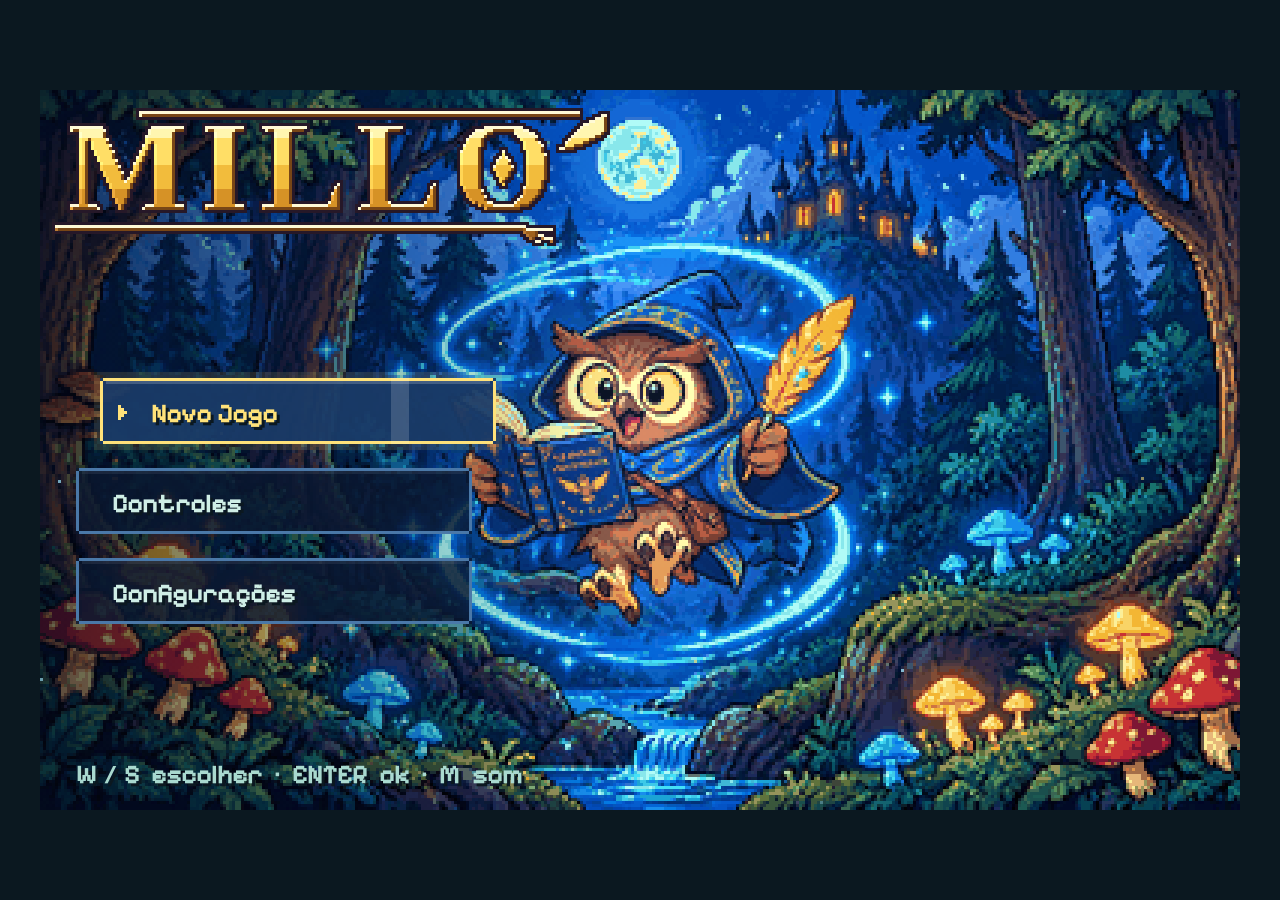
<file: index.html>
<!doctype html>
<html lang="pt-BR"><head><meta charset="utf-8">
<meta name="viewport" content="width=device-width, initial-scale=1, viewport-fit=cover">
<title>Millo</title>
<link rel="preconnect" href="https://fonts.googleapis.com">
<link rel="preconnect" href="https://fonts.gstatic.com" crossorigin>
<link href="https://fonts.googleapis.com/css2?family=Pixelify+Sans:wght@400;700&display=swap" rel="stylesheet">
<link rel="stylesheet" href="css/style.css">
</head><body>
<div id="w"><canvas id="c"></canvas><canvas id="t"></canvas></div>
<video id="mv" src="assets/video/menu.mp4" muted loop playsinline preload="auto" style="display:none"></video>
<script src="js/sprites-manifest.js"></script>
<script src="js/audio-manifest.js"></script>
<script src="js/data.js"></script>
<script src="js/core.js"></script>
<script src="js/audio.js"></script>
<script src="js/input.js"></script>
<script src="js/world.js"></script>
<script src="js/player.js"></script>
<script src="js/combat.js"></script>
<script src="js/simulation.js"></script>
<script src="js/render.js"></script>
<script src="js/menu.js"></script>
<script src="js/main.js"></script>
</body></html>
</file>
<file: css/style.css>
:root{--bg:#0b1820;box-sizing:border-box;padding-top:env(safe-area-inset-top,0px);padding-bottom:env(safe-area-inset-bottom,0px)}
html{scroll-padding-top:env(safe-area-inset-top,0px)}
html,body{height:100%;margin:0;background:var(--bg)}
body{display:grid;place-items:center;overflow:hidden}
#w{position:relative;width:min(100vw,calc((100vh - env(safe-area-inset-top,0px)) * 5 / 3));aspect-ratio:5/3}
canvas{position:absolute;inset:0;width:100%;height:100%;display:block;background:#0b1820}
#c{image-rendering:pixelated}#t{background:transparent;pointer-events:none}
</file>
